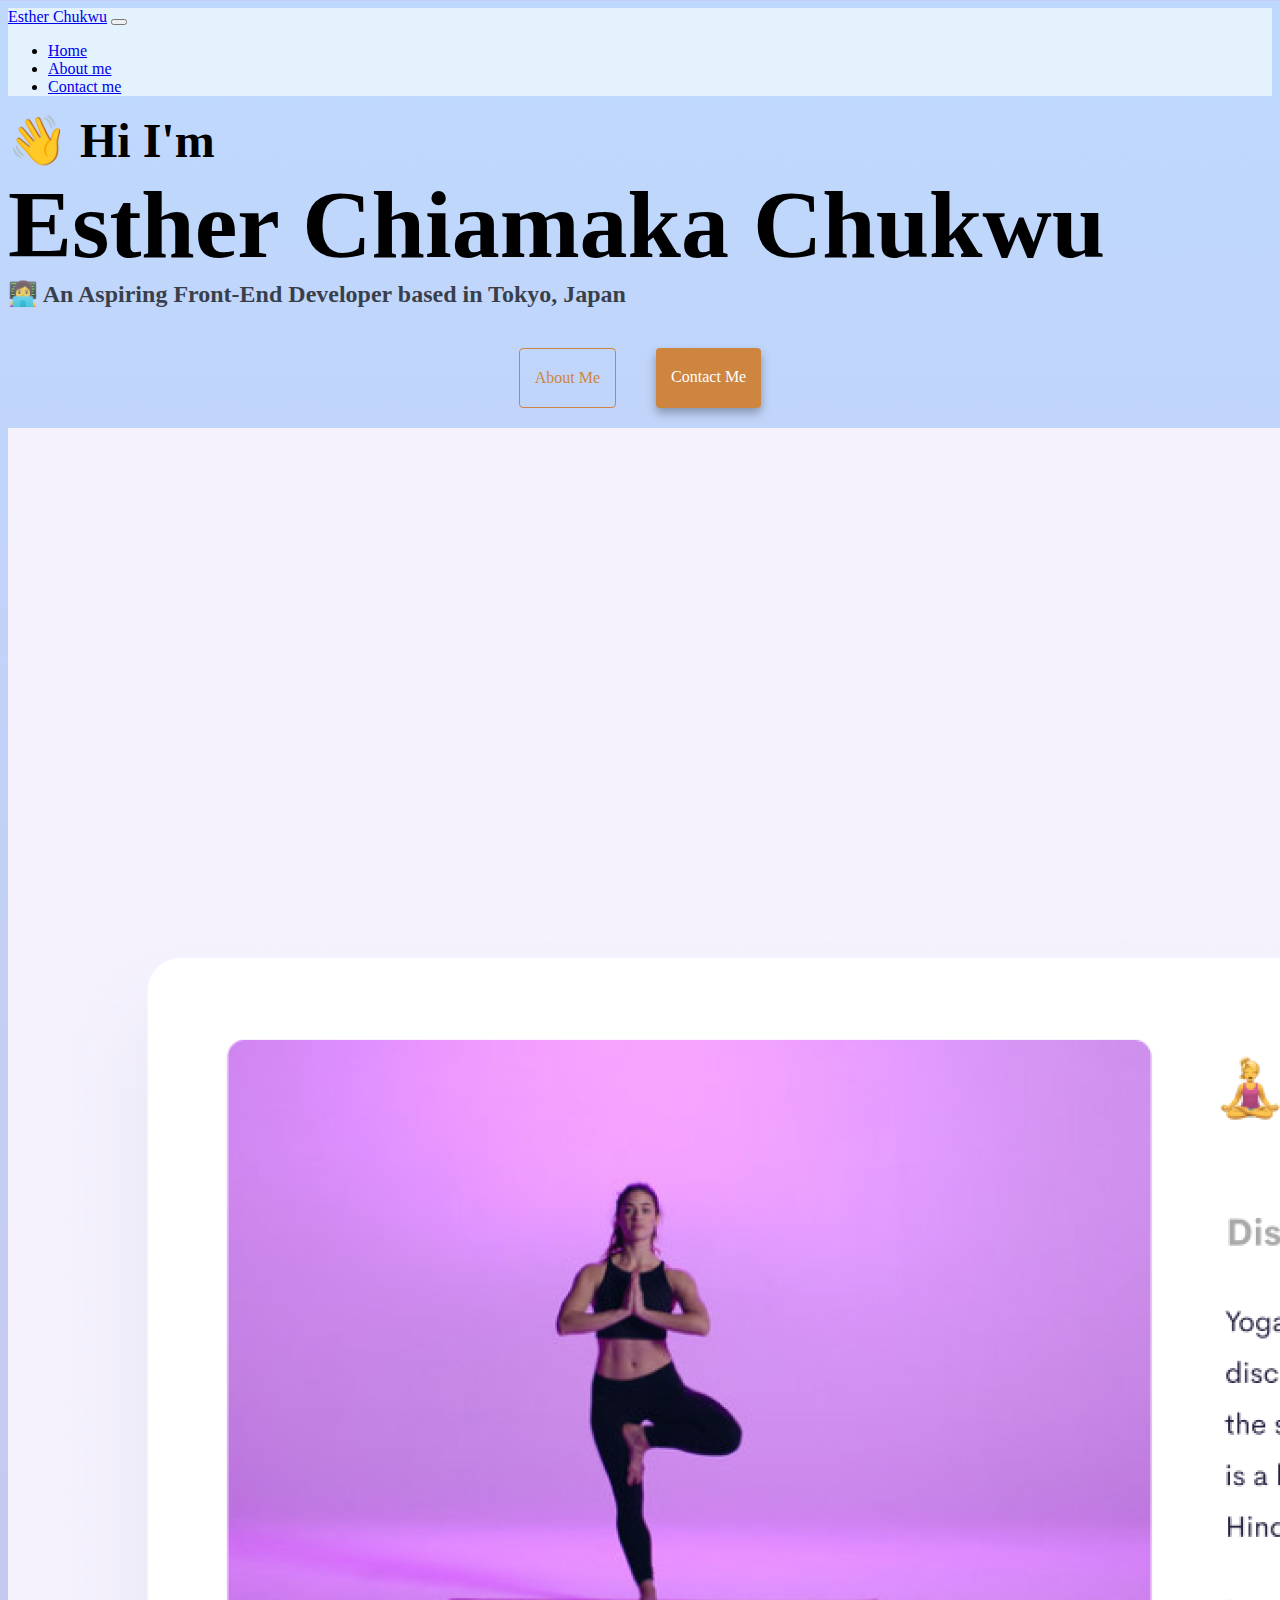
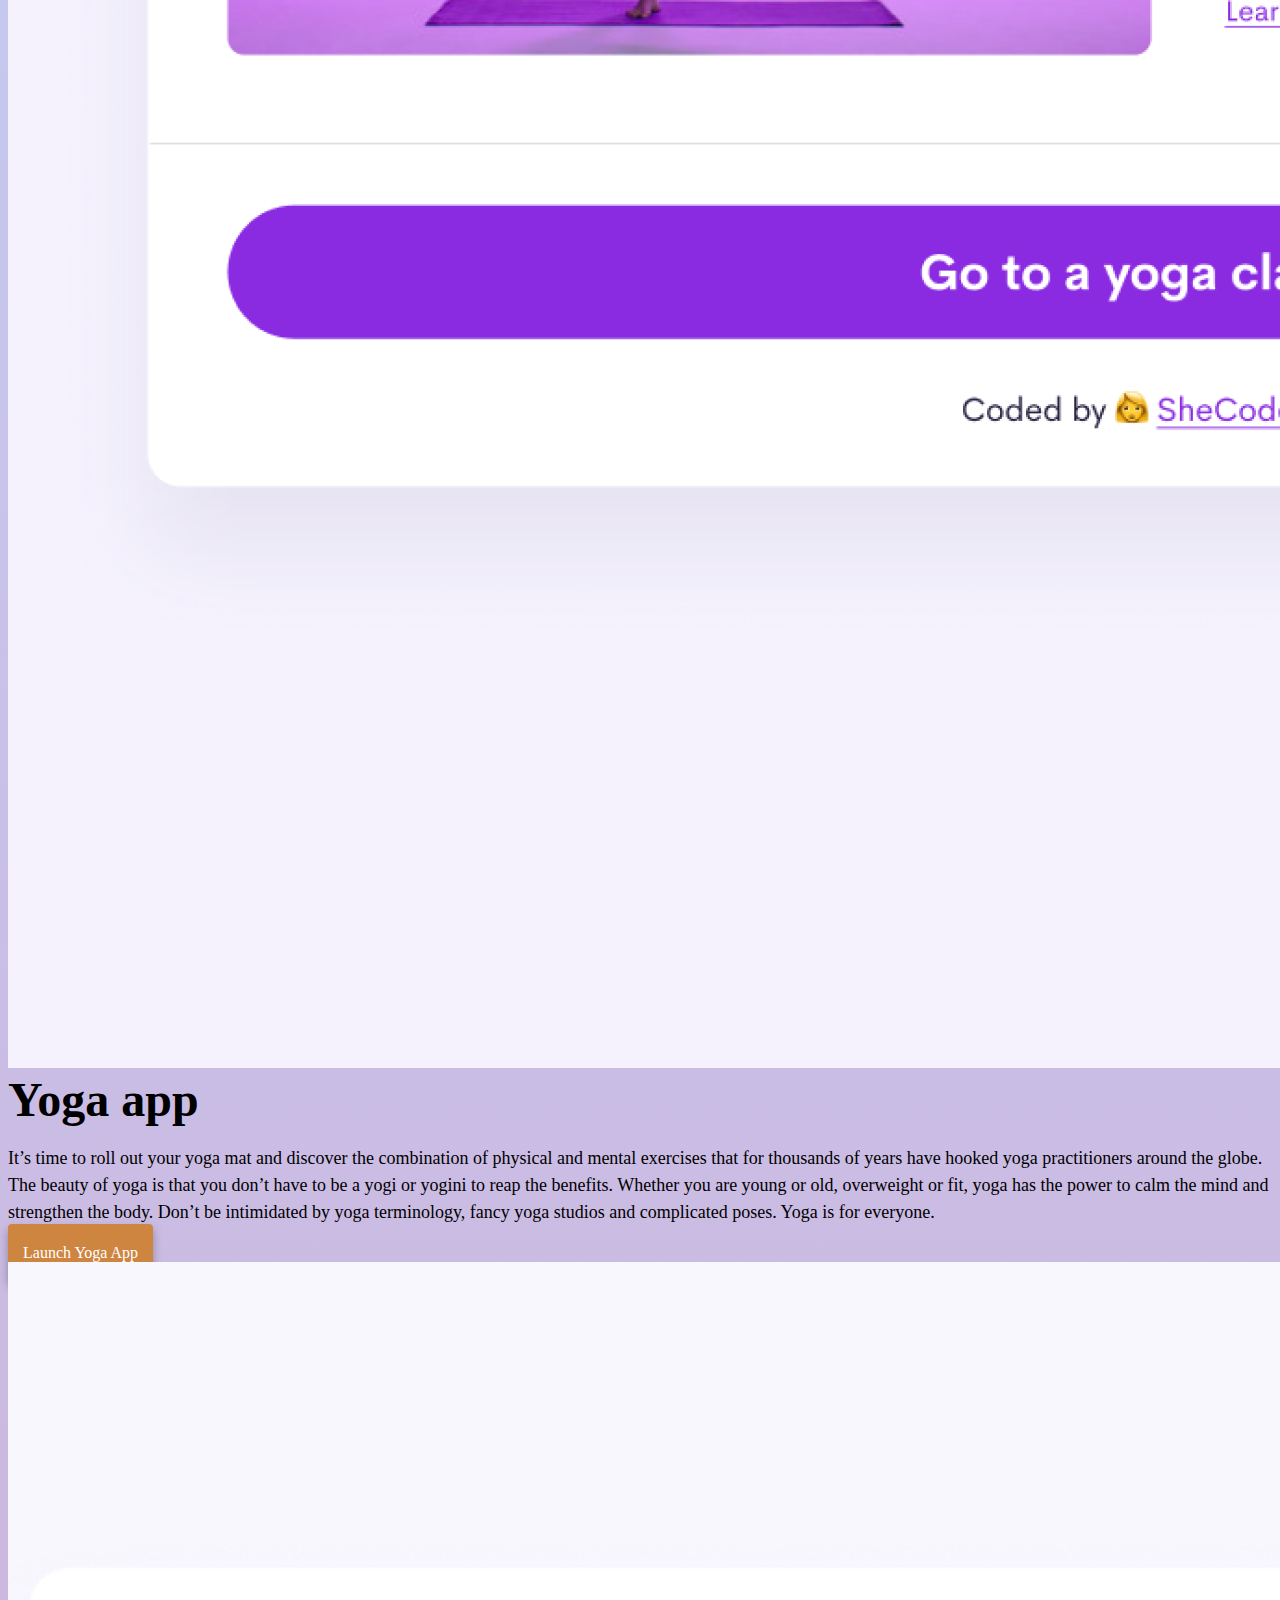
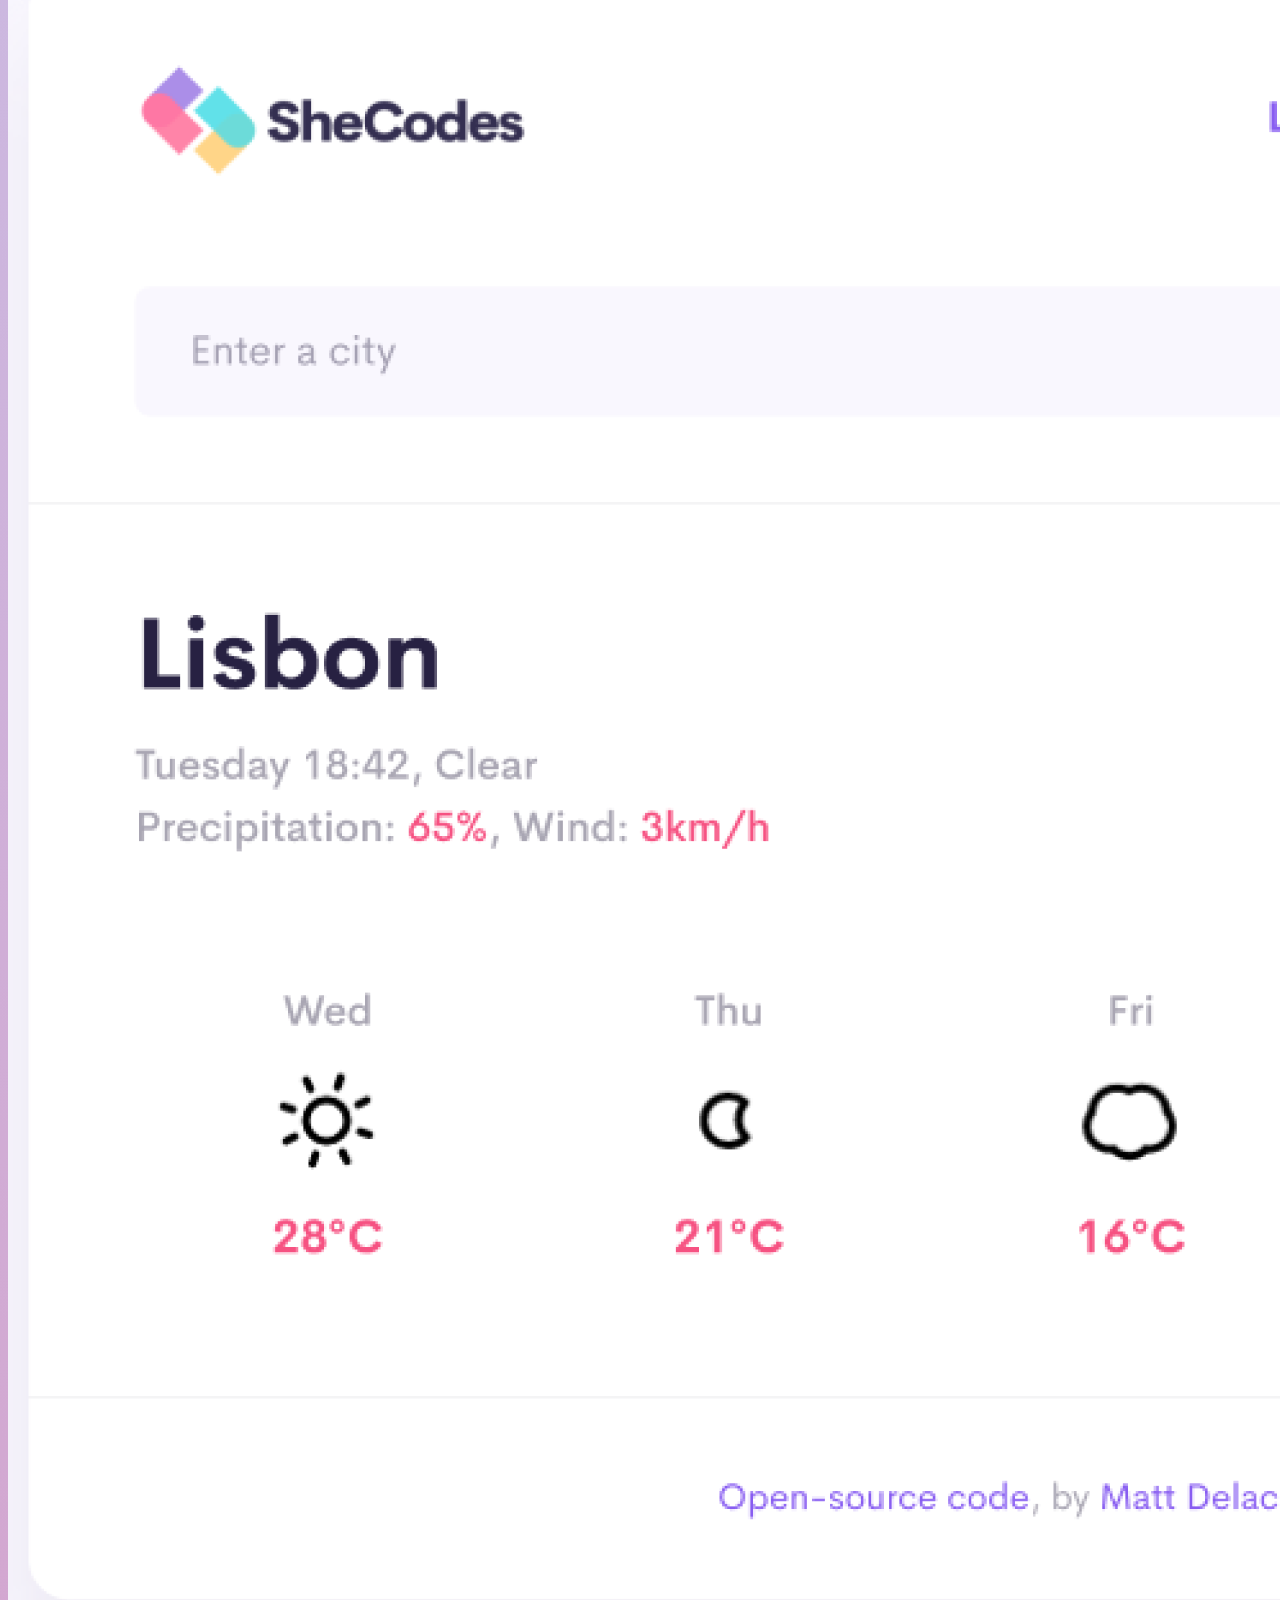
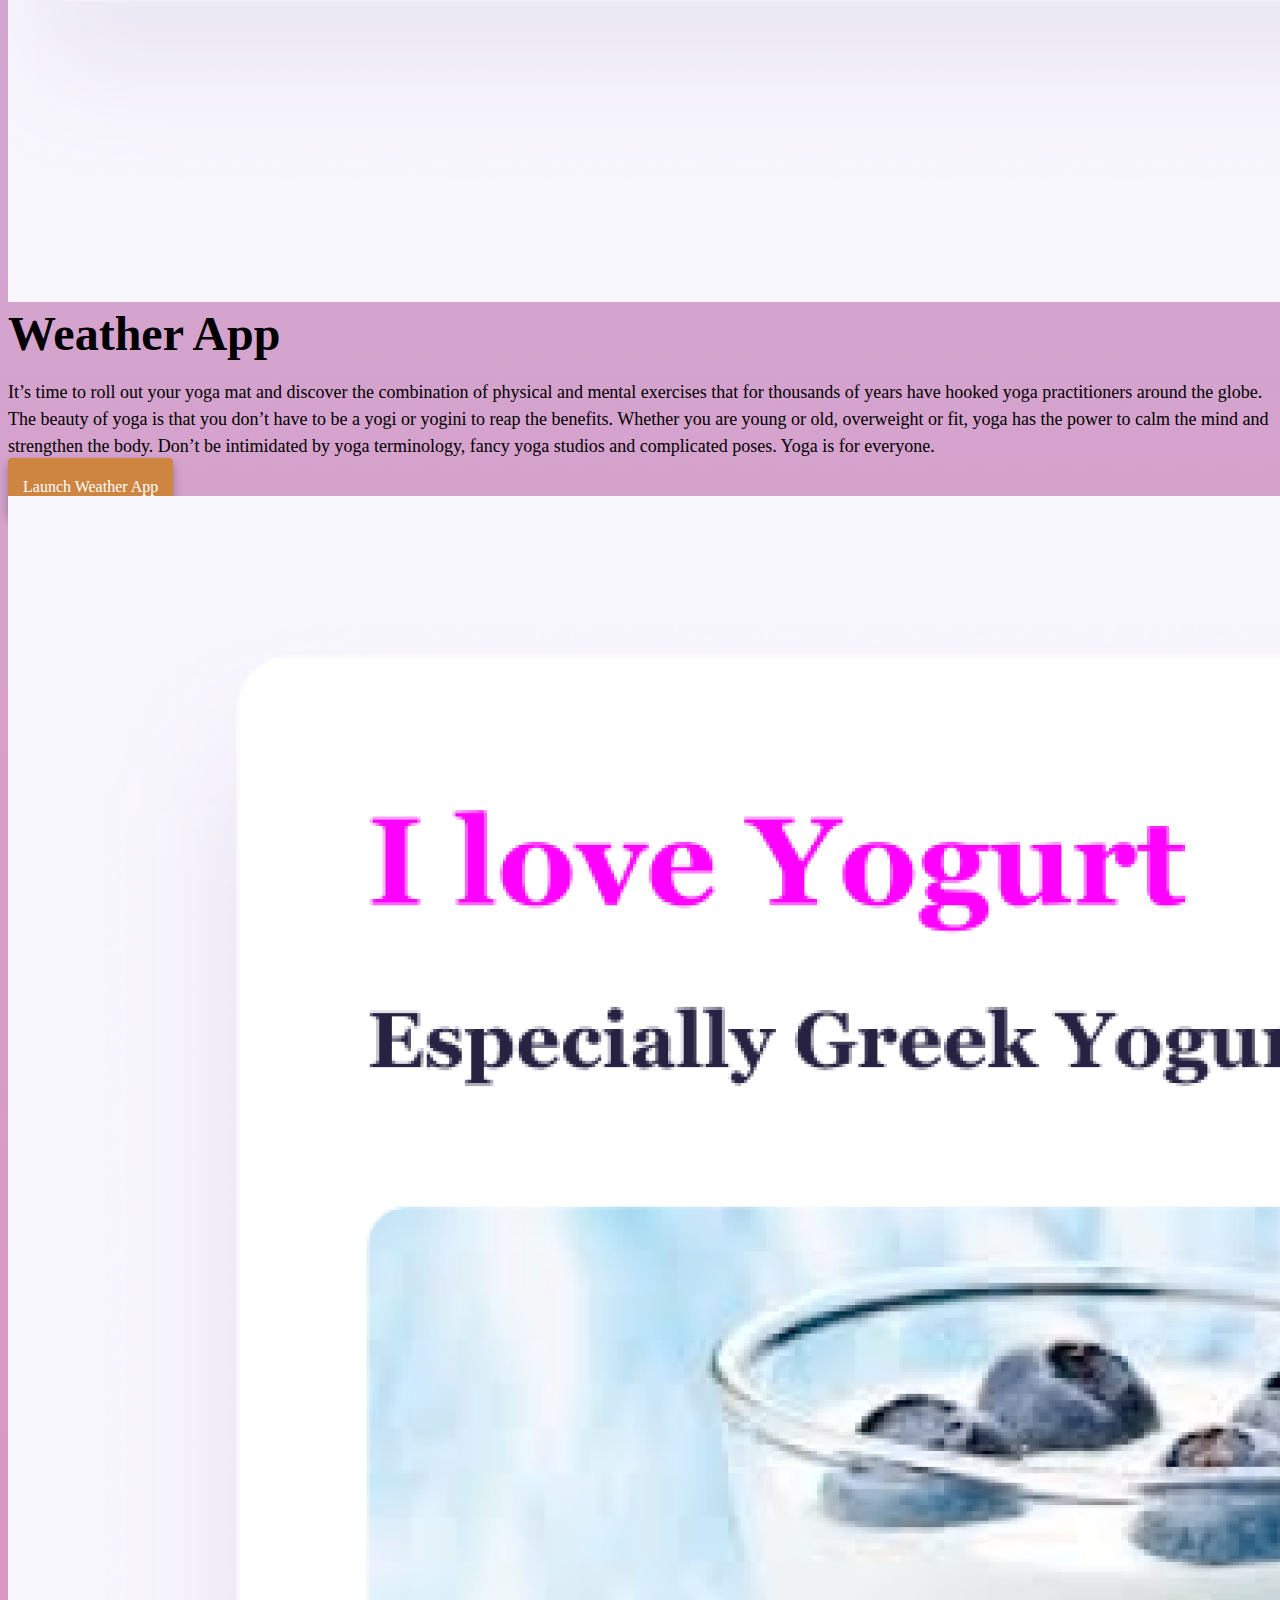
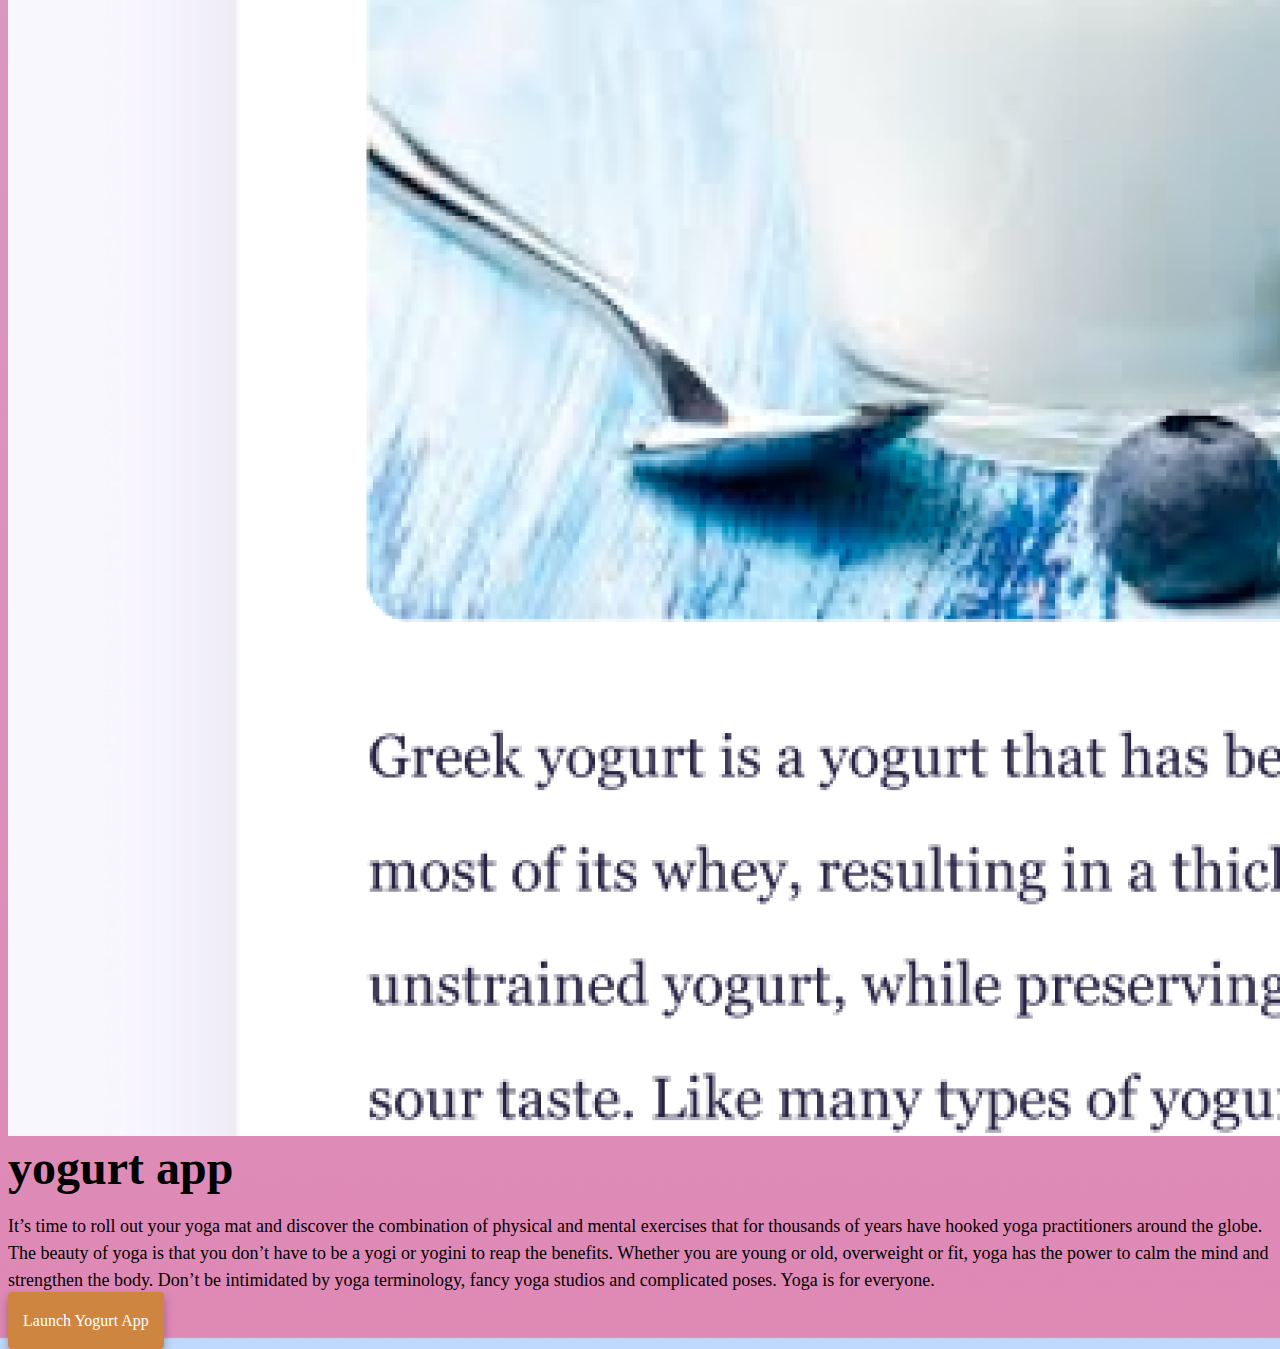
<file: index.html>
<!DOCTYPE html>
<html lang="en">
  <head>
    <link
      href="https://cdn.jsdelivr.net/npm/bootstrap@5.0.2/dist/css/bootstrap.min.css"
      rel="stylesheet"
      integrity="sha384-EVSTQN3/azprG1Anm3QDgpJLIm9Nao0Yz1ztcQTwFspd3yD65VohhpuuCOmLASjC"
      crossorigin="anonymous"
    />
    <script
      src="https://cdn.jsdelivr.net/npm/bootstrap@5.0.2/dist/js/bootstrap.bundle.min.js"
      integrity="sha384-MrcW6ZMFYlzcLA8Nl+NtUVF0sA7MsXsP1UyJoMp4YLEuNSfAP+JcXn/tWtIaxVXM"
      crossorigin="anonymous"
    ></script>
    <meta charset="UTF-8" />
    <meta name="viewport" content="width=device-width, initial-scale=1.0" />
    <meta http-equiv="X-UA-Compatible" content="ie=edge" />
    <title>Esther Chukwu</title>
    <link rel="stylesheet" href="style.css" />
  </head>
  <body>
    <nav
      class="navbar navbar-expand-lg navbar-light"
      style="background-color: #e3f2fd;"
    >
      <div class="container-fluid">
        <a
          class="navbar-brand"
          href="https://www.linkedin.com/in/chukwu-esther-530ba94a/"
          target="_blank"
          >Esther Chukwu</a
        >
        <button
          class="navbar-toggler"
          type="button"
          data-bs-toggle="collapse"
          data-bs-target="#navbarSupportedContent"
          aria-controls="navbarSupportedContent"
          aria-expanded="false"
          aria-label="Toggle navigation"
        >
          <span class="navbar-toggler-icon"></span>
        </button>
        <div class="collapse navbar-collapse" id="navbarSupportedContent">
          <ul class="navbar-nav me-auto mb-2 mb-lg-0">
            <li class="nav-item">
              <a class="nav-link active" aria-current="page" href="index.html"
                >Home</a
              >
            </li>
            <li class="nav-item">
              <a class="nav-link" href="about.html">About me</a>
            </li>
            <li class="nav-item">
              <a class="nav-link" href="about.html" class="contact-link"
                >Contact me</a
              >
            </li>
            </li>
            
          </ul>
        </div>
      </div>
    </nav>
    <h2 class="text-center">
      👋 Hi I'm
    </h2>
    <h1 class="text-center">
      Esther Chiamaka Chukwu
    </h1>
    <h3 class="text-center">
      👩‍💻 An Aspiring Front-End Developer based in Tokyo, Japan
    </h3>
    <div class="navigation-links mb-5">
      <a href="about.html" class="primary-link">About me</a>
      <a href="about.html" class="secondary-link">Contact me</a>
    </div>
    <div class="container">
      <div class="row">
        <div class="col-6">
          <img src="images/yoga.png" class="img-fluid rounded" />
        </div>
        <div class="col-6">
          <h2 class="mb-3">
            Yoga app
          </h2>
          <p>
            It’s time to roll out your yoga mat and discover the combination of
            physical and mental exercises that for thousands of years have
            hooked yoga practitioners around the globe. The beauty of yoga is
            that you don’t have to be a yogi or yogini to reap the benefits.
            Whether you are young or old, overweight or fit, yoga has the power
            to calm the mind and strengthen the body. Don’t be intimidated by
            yoga terminology, fancy yoga studios and complicated poses. Yoga is
            for everyone.
          </p>
          <div class="mt-5">
            <a
              href="http://www.nytimes.com/guides/well/beginner-yoga"
              class="secondary-link"
              >Launch Yoga App</a
            >
          </div>
        </div>
      </div>
      <div class="row mt-5">
        <div class="col-6">
          <img src="images/weather.png" class="img-fluid rounded" />
        </div>
        <div class="col-6">
          <h2 class="mb-3">
            Weather App
          </h2>
          <p>
            It’s time to roll out your yoga mat and discover the combination of
            physical and mental exercises that for thousands of years have
            hooked yoga practitioners around the globe. The beauty of yoga is
            that you don’t have to be a yogi or yogini to reap the benefits.
            Whether you are young or old, overweight or fit, yoga has the power
            to calm the mind and strengthen the body. Don’t be intimidated by
            yoga terminology, fancy yoga studios and complicated poses. Yoga is
            for everyone.
          </p>
          <div class="mt-5">
            <a
              href="http://www.nytimes.com/guides/well/beginner-yoga"
              class="secondary-link"
              >Launch weather App</a
            >
          </div>
        </div>
      </div>
      <div class="row mt-5">
        <div class="col-6">
          <img src="images/yogurt.png" class="img-fluid rounded" />
        </div>
        <div class="col-6">
          <h2 class="mb-3">
            yogurt app
          </h2>
          <p>
            It’s time to roll out your yoga mat and discover the combination of
            physical and mental exercises that for thousands of years have
            hooked yoga practitioners around the globe. The beauty of yoga is
            that you don’t have to be a yogi or yogini to reap the benefits.
            Whether you are young or old, overweight or fit, yoga has the power
            to calm the mind and strengthen the body. Don’t be intimidated by
            yoga terminology, fancy yoga studios and complicated poses. Yoga is
            for everyone.
          </p>
          <div class="mt-5">
            <a
              href="http://www.nytimes.com/guides/well/beginner-yoga"
              class="secondary-link"
              >Launch Yogurt App</a
            >
          </div>
        </div>
      </div>
    </div>
  </body>
</html>
</file>
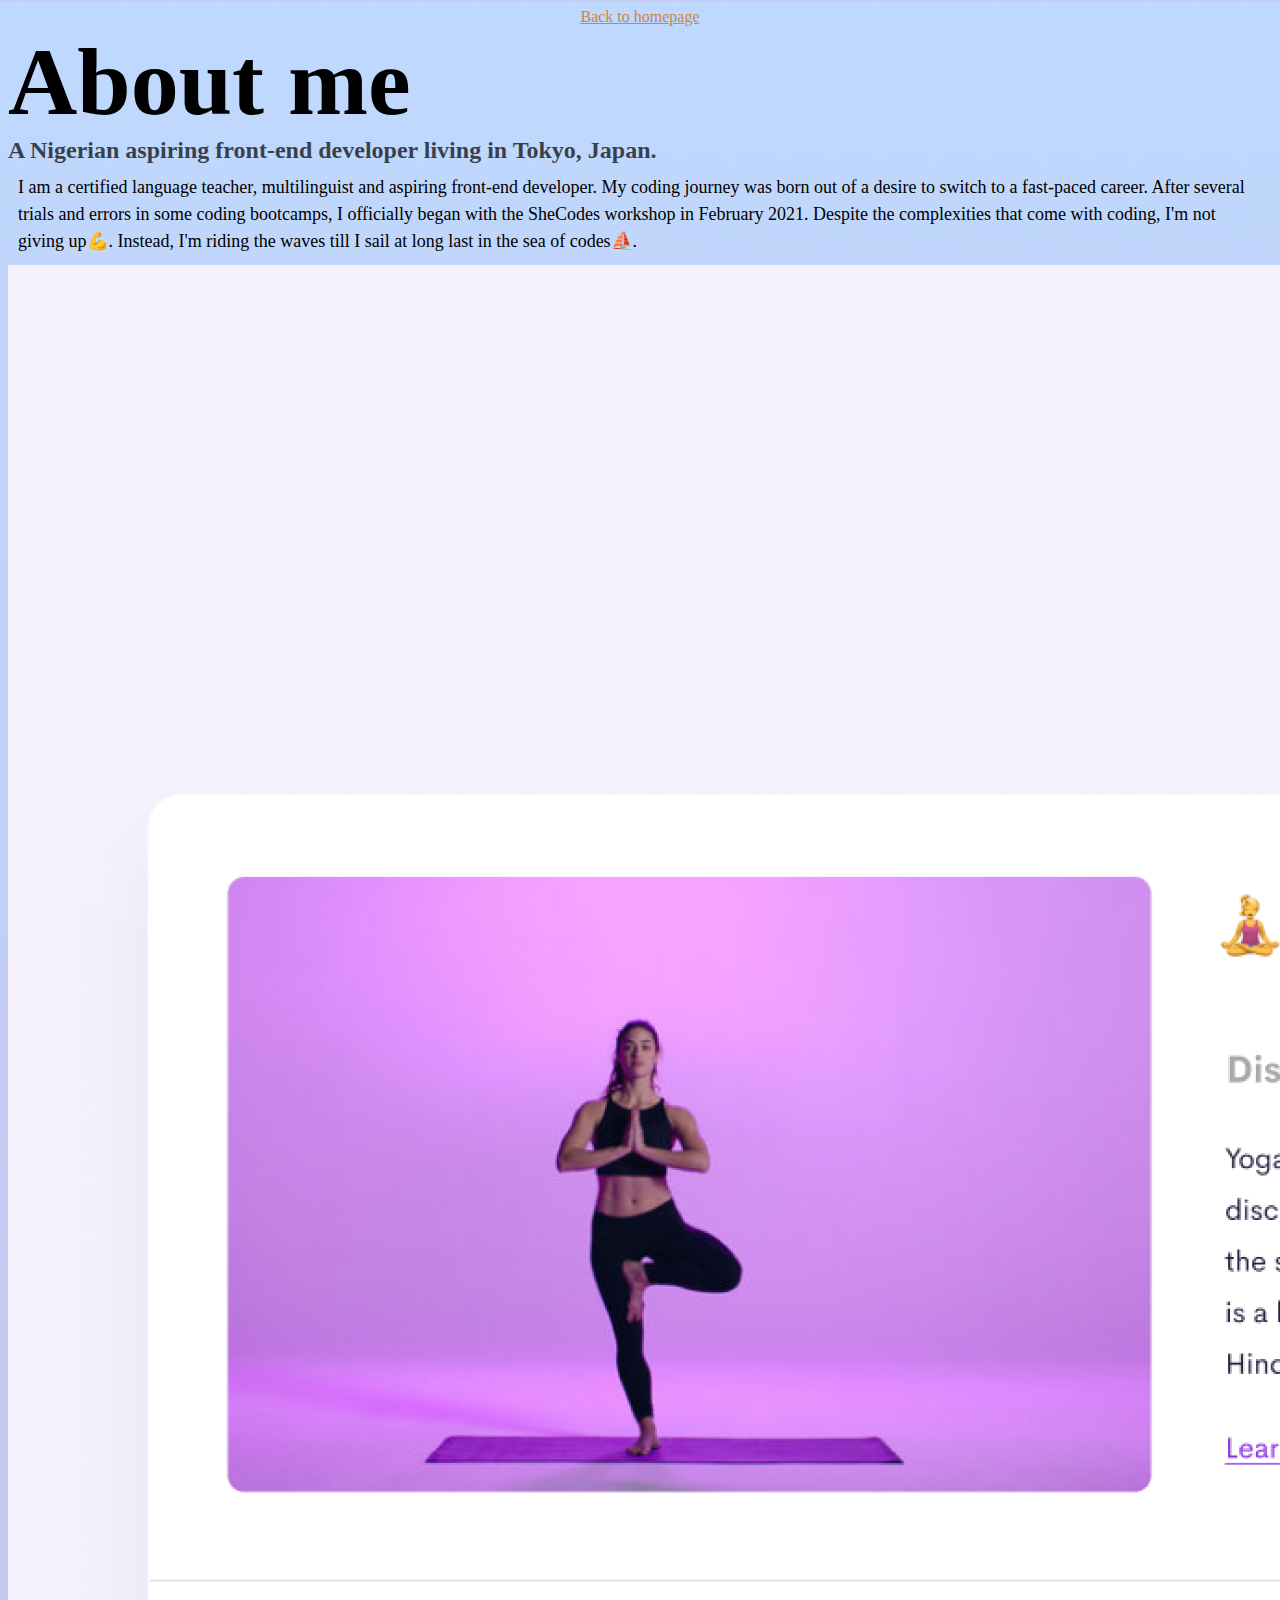
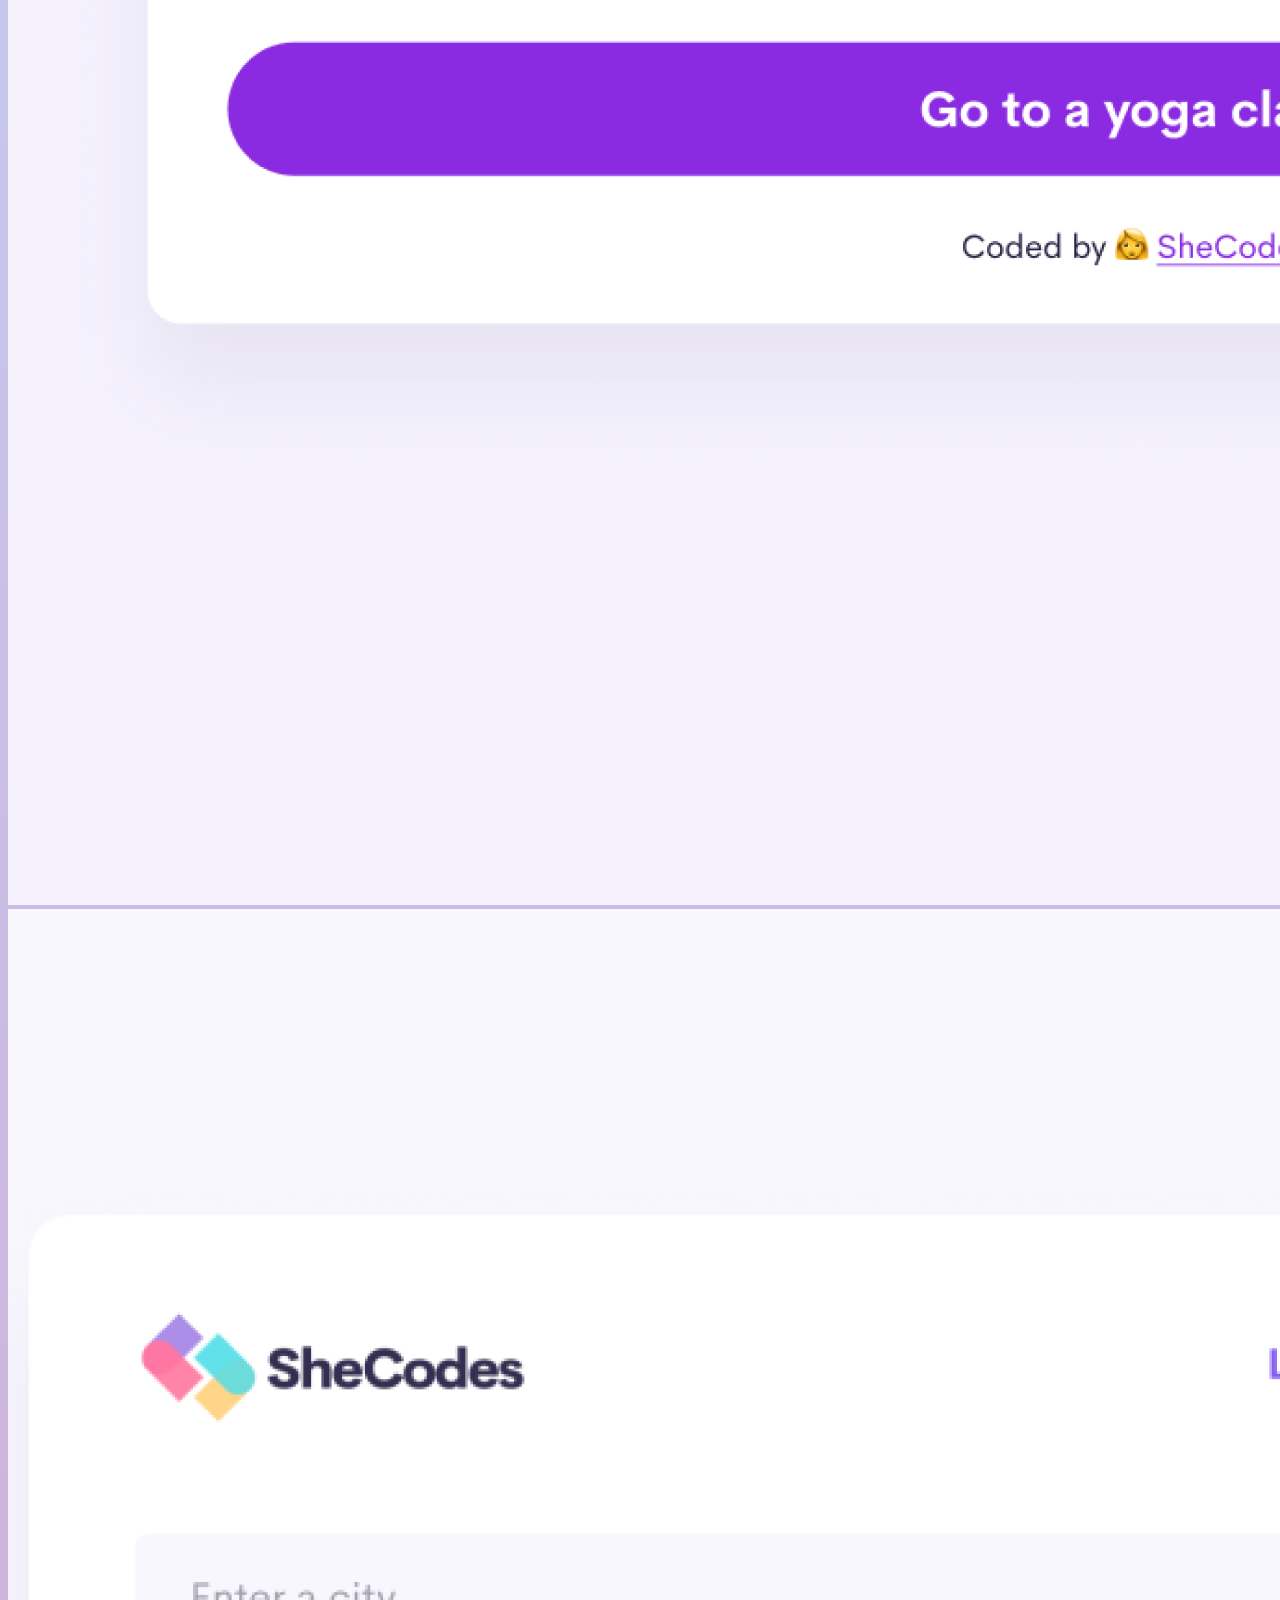
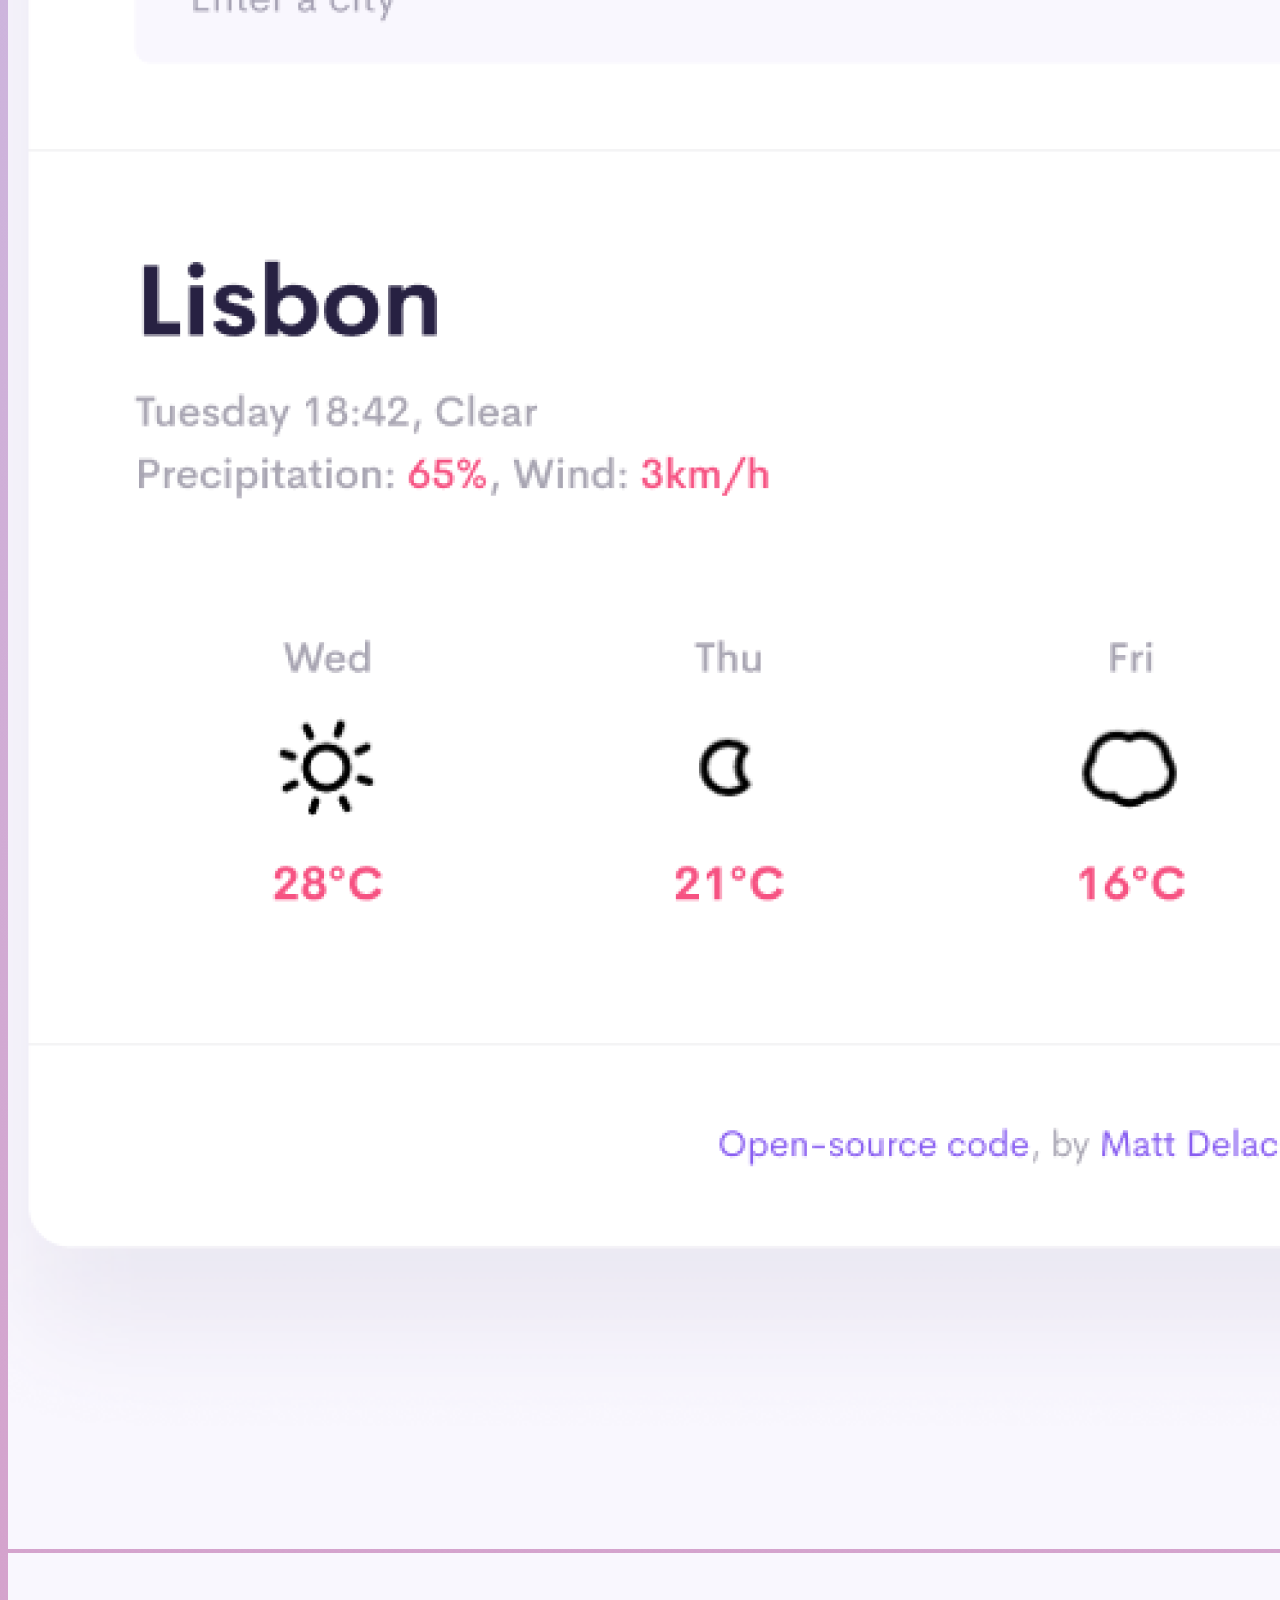
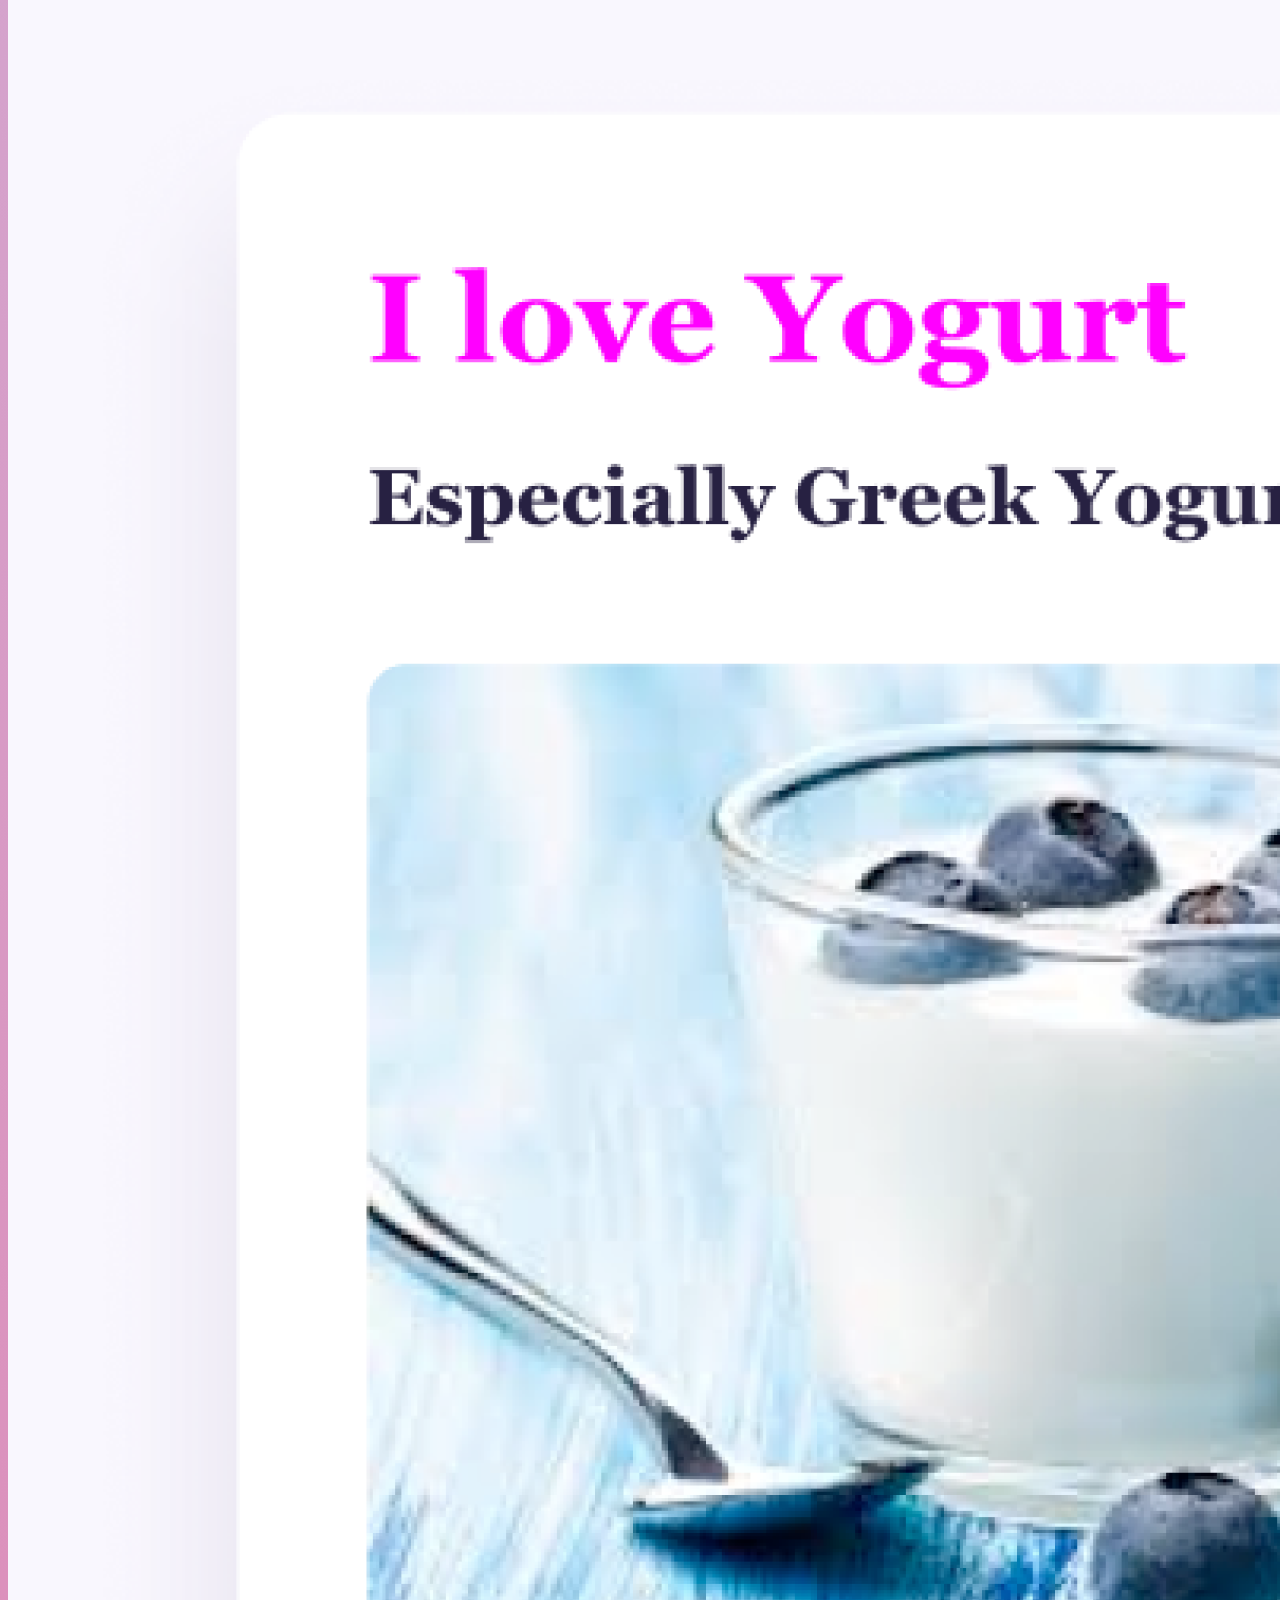
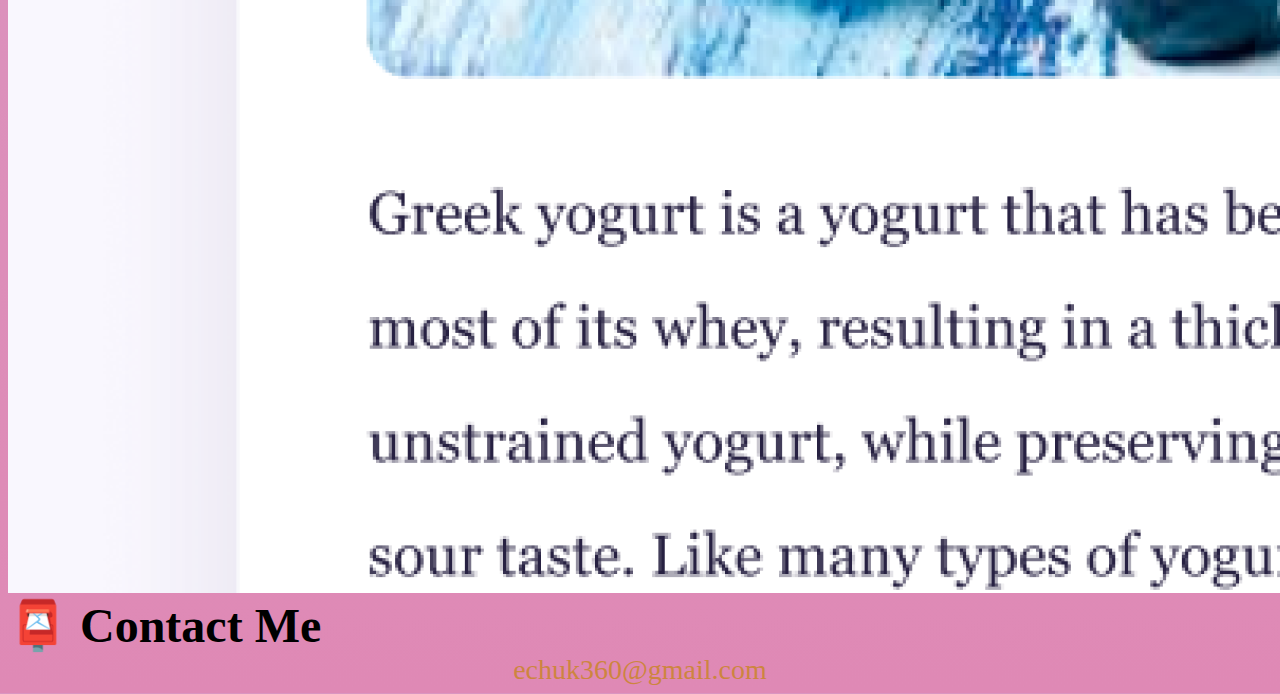
<file: about.html>
<!DOCTYPE html>
<html lang="en">
  <head>
      <link href="https://cdn.jsdelivr.net/npm/bootstrap@5.0.2/dist/css/bootstrap.min.css" 
      rel="stylesheet" integrity="sha384-EVSTQN3/azprG1Anm3QDgpJLIm9Nao0Yz1ztcQTwFspd3yD65VohhpuuCOmLASjC" crossorigin="anonymous"/>
      <script src="https://cdn.jsdelivr.net/npm/bootstrap@5.0.2/dist/js/bootstrap.bundle.min.js" 
      integrity="sha384-MrcW6ZMFYlzcLA8Nl+NtUVF0sA7MsXsP1UyJoMp4YLEuNSfAP+JcXn/tWtIaxVXM" crossorigin="anonymous"></script>
    <meta charset="UTF-8" />
    <meta name="viewport" content="width=device-width, initial-scale=1.0" />
    <meta http-equiv="X-UA-Compatible" content="ie=edge" />
    <link rel="stylesheet" href="style.css">
    <title>About Esther</title>
  </head>
  <body>
    <a href="index.html" class="homepage-link">Back to homepage</a>
    <h1 class="text-center">
      About me
    </h1>
    <h3 class="text-center">
      A Nigerian aspiring front-end developer living in Tokyo, Japan.
    </h3>
    <div class="about-paragraphs text-center">
    <p>
      I am a certified language teacher, multilinguist and aspiring front-end
      developer. My coding journey was born out of a desire to switch to a
      fast-paced career. After several trials and errors in some coding
      bootcamps, I officially began with the SheCodes workshop in February 2021.
      Despite the complexities that come with coding, I'm not giving up💪.
      Instead, I'm riding the waves till I sail at long last in the sea of
      codes⛵️.
    </p>
    </div>
    <div class="container">
      <div class="row">
        <div class="col-sm-4">
<img src="images/yoga.png" class="img-fluid p-2 shadow rounded"/>
        </div>
        <div class="col-sm-4">
            <img src="images/weather.png" class="img-fluid p-2 shadow rounded"/>
                    </div>
                    <div class="col-sm-4">
                        <img src="images/yogurt.png" class="img-fluid p-2 shadow rounded"/>
                                </div>

      </div>

    </div>
    <div id="contact-me"> </div>
    <h2 class="text-center">
      📮 Contact Me
    </h2>
    <a href="mailto:echuk360@gmail.com" class="email-link">echuk360@gmail.com</a>
  </div>
  </body>
</html>
</file>
<file: style.css>
:root {
  --primary-color: linear-gradient(to top, #df89b5 0%, #bfd9fe 100%);
  --box-shadow: 0 5px 10px rgba(0, 0, 0, 0.3);
  --secondary-color: peru;
}
body {
  background: var(--primary-color);
}

h1,
h2,
h3 {
  margin: 0;
}
h1 {
  font-size: 96px;
}
h2 {
  font-size: 48px;
}
h3 {
  font-size: 24px;
  opacity: 0.7;
  font-family: cursive;
}
p {
  font-size: 18px;
  line-height: 1.5;
}
.navigation-links {
  display: flex;
  justify-content: center;
}
.navigation-links a {
  margin: 20px;
  margin-top: 40px;
}
.primary-link {
  border-radius: 4px;
  text-decoration: none;
  padding: 20px 15px;
  text-transform: capitalize;
  border: 1px solid peru;
  color: peru;
}
.secondary-link {
  border-radius: 4px;
  text-decoration: none;
  padding: 20px 15px;
  text-transform: capitalize;
  background: var(--secondary-color);
  color: white;
  box-shadow: var(--box-shadow);
}
.homepage-link {
  color: var(--secondary-color);
  text-align: center;
  display: block;
}
.about-paragraphs {
  margin-top: 30px 0;
}
.about-paragraphs p {
  margin: 10px;
}
.email-link {
  text-align: center;
  display: block;
  color: var(--secondary-color);
  font-size: 28px;
  text-decoration: none;
}
.email-link:hover {
  text-decoration: underline;
}
</file>
